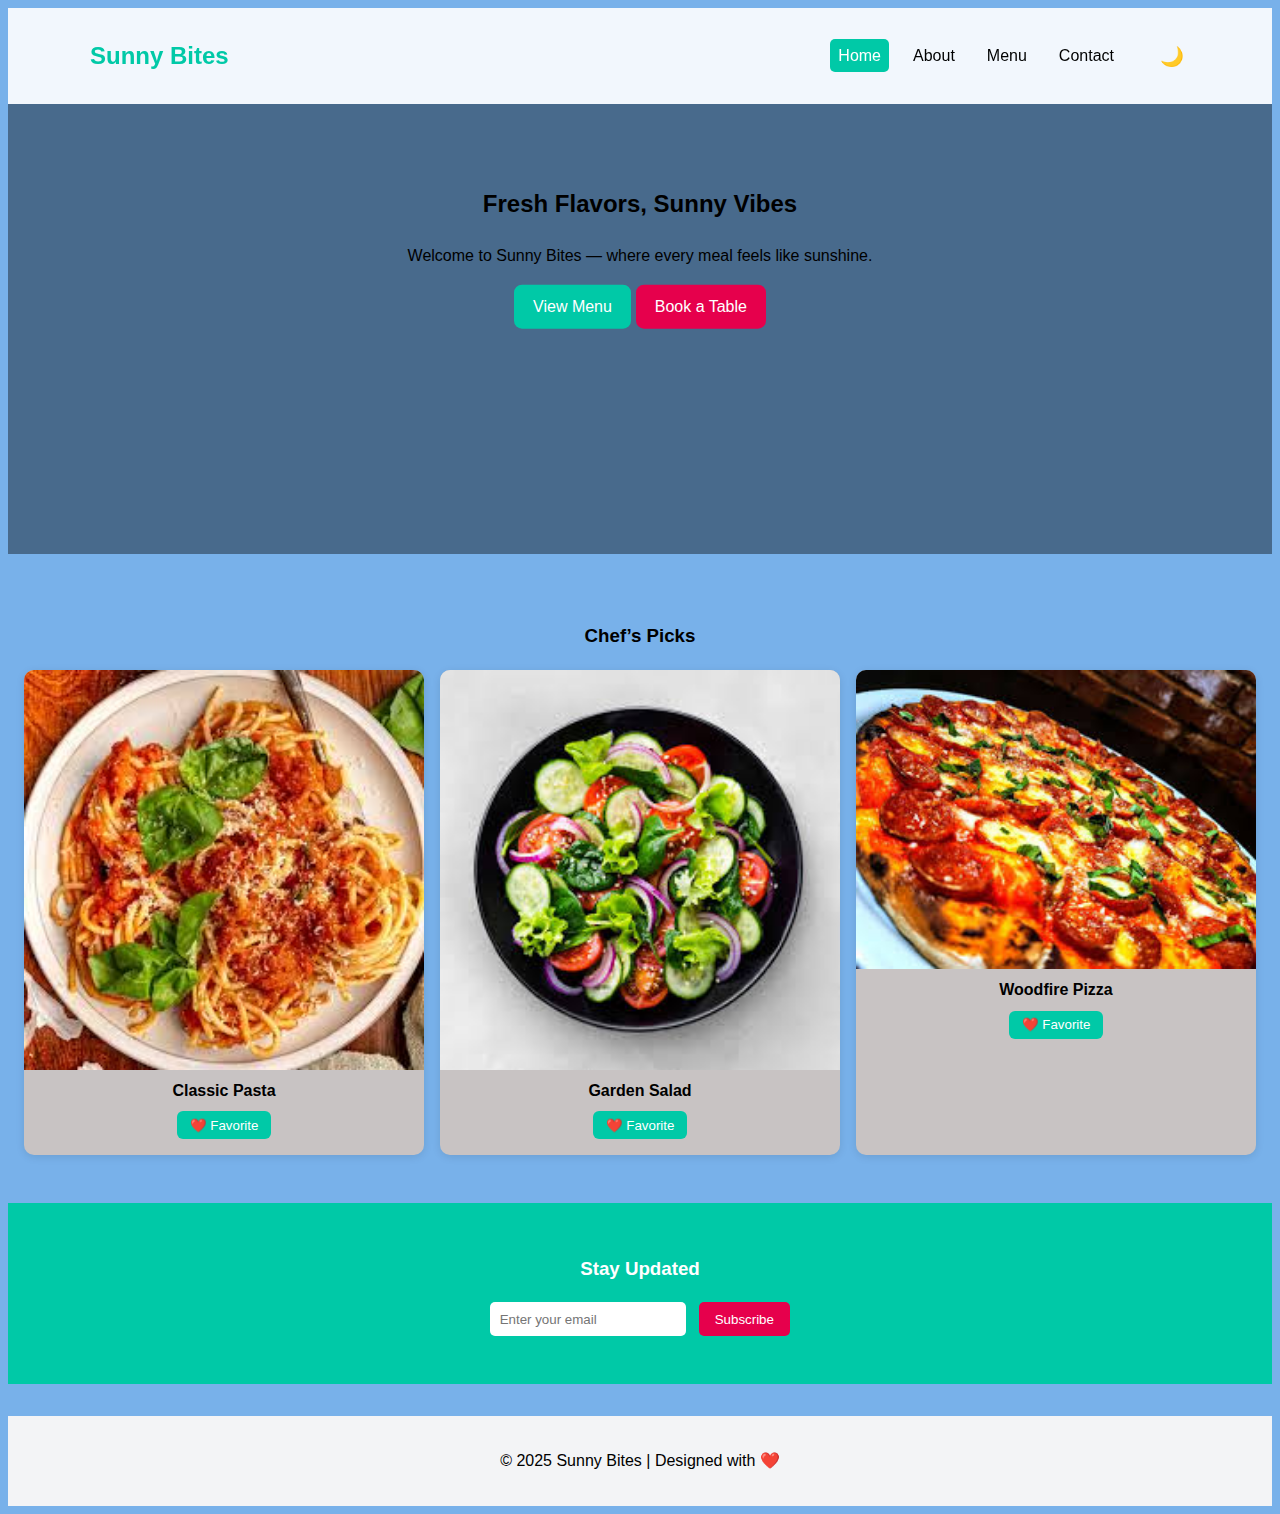
<file: index.html>
<!DOCTYPE html>
<html lang="en">
<head>
  <meta charset="UTF-8" />
  <meta name="viewport" content="width=device-width, initial-scale=1.0" />
  <title>Sunny Bites — Home</title>
  <link rel="stylesheet" href="css/style.css" />
</head>
<body>
  <!-- Skip to Content -->
  <a href="#main-content" class="skip-link">Skip to Content</a>

  <!-- Header -->
  <header class="site-header">
    <div class="container nav-container">
      <h1 class="logo">Sunny Bites</h1>
      <nav>
        <ul class="nav-links" id="navLinks">
          <li><a href="index.html" class="active">Home</a></li>
          <li><a href="about.html">About</a></li>
          <li><a href="menu.html">Menu</a></li>
          <li><a href="contact.html">Contact</a></li>
          <button class="menu-toggle" id="menuToggle" aria-label="Toggle Menu">☰</button>
          <button class="theme-toggle" id="themeToggle" aria-label="Toggle Theme">🌙</button>
        </ul>
      </nav>
    </div>
  </header>

  <!-- Hero -->
 <section class="hero">
  <div class="hero-overlay"></div>
  <div class="hero-content">
    <h2>Fresh Flavors, Sunny Vibes</h2>
    <p>Welcome to Sunny Bites — where every meal feels like sunshine.</p>
    <div class="cta-buttons">
      <a href="menu.html" class="btn">View Menu</a>
      <a href="contact.html" class="btn secondary">Book a Table</a>
    </div>
  </div>
</section>


  <!-- Main Content -->
  <main id="main-content">
    <section class="features">
      <h3>Chef’s Picks</h3>
      <div class="card-grid">
        <div class="card">
          <img src="[data-uri]" alt="Pasta dish" />
          <h4>Classic Pasta</h4>
          <button class="favorite-btn">❤️ Favorite</button>
        </div>
        <div class="card">
          <img src="[data-uri]" alt="Fresh salad" />
          <h4>Garden Salad</h4>
          <button class="favorite-btn">❤️ Favorite</button>
        </div>
        <div class="card">
          <img src="[data-uri]" alt="Delicious pizza" />
          <h4>Woodfire Pizza</h4>
          <button class="favorite-btn">❤️ Favorite</button>
        </div>
      </div>
    </section>

    <!-- Newsletter -->
    <section class="newsletter">
      <h3>Stay Updated</h3>
      <form id="newsletterForm">
        <input type="email" placeholder="Enter your email" required />
        <button type="submit" class="btn">Subscribe</button>
      </form>
      <p id="newsletterMsg"></p>
    </section>
  </main>

  <!-- Footer -->
  <footer class="site-footer">
    <p>© 2025 Sunny Bites | Designed with ❤️</p>
  </footer>

  <script src="js/script.js"></script>
</body>
</html>
</file>
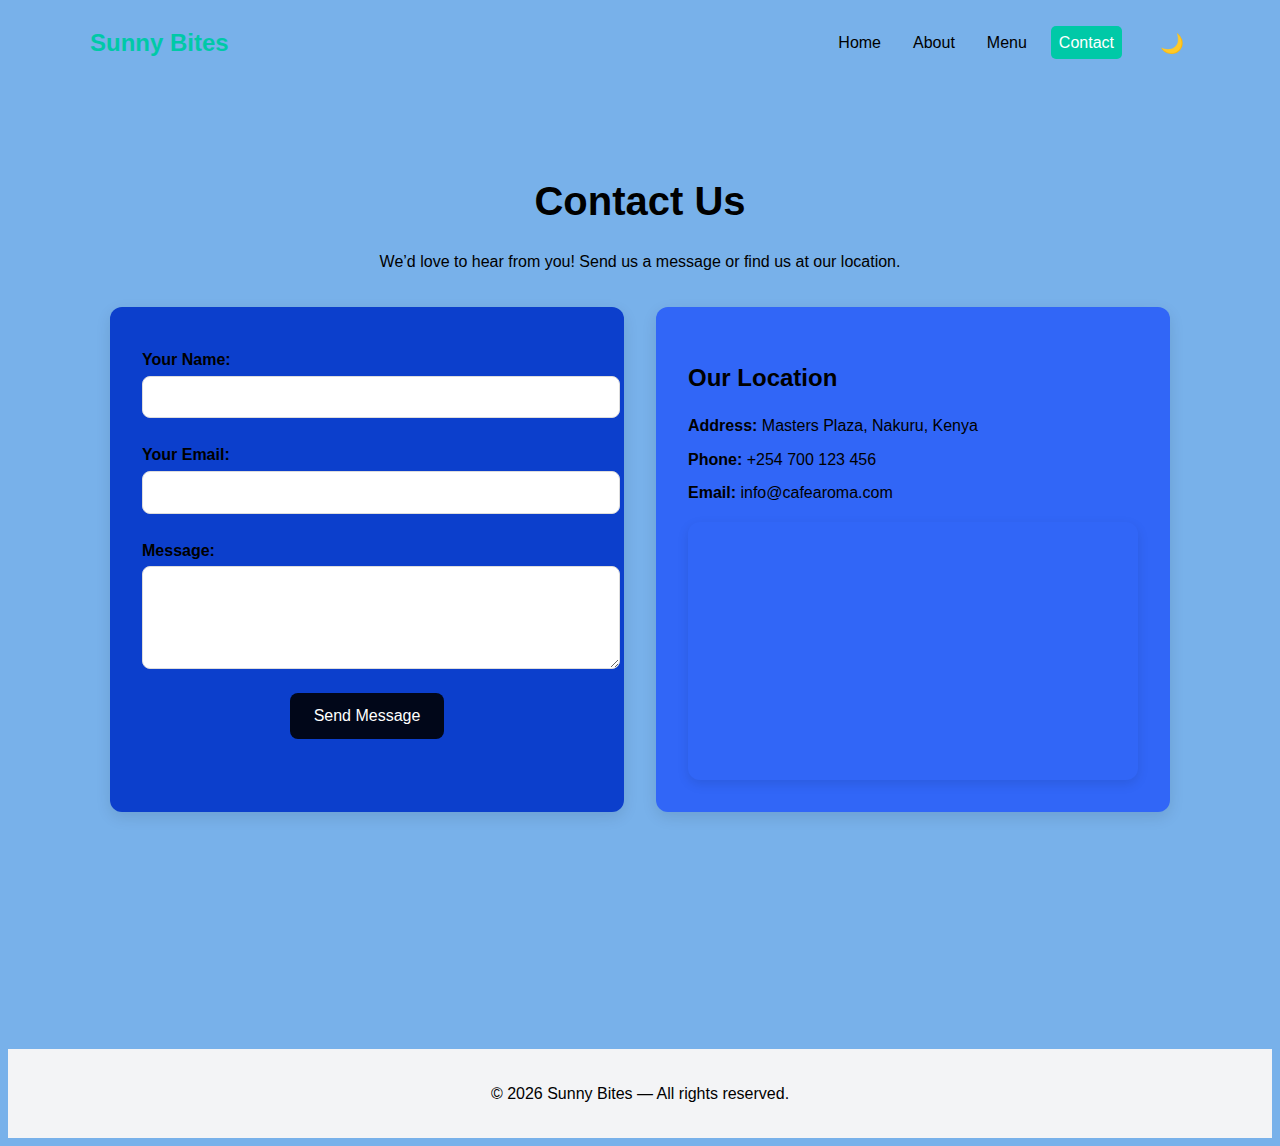
<file: contact.html>
<!DOCTYPE html>
<html lang="en">
<head>
  <meta charset="UTF-8">
  <meta name="viewport" content="width=device-width, initial-scale=1.0">
  <title>Sunny Bites - Contact</title>
  <meta name="description" content="Get in touch with Café Aroma in Masters Plaza, Nakuru Kenya. Send us a message or find our location on Google Maps.">
  <meta name="keywords" content="Café Aroma Nakuru, contact cafe, restaurant Nakuru, Masters Plaza cafe, coffee shop Kenya">
  <link rel="stylesheet" href="css/style.css">
</head>
<body>
  <!-- Header -->
 <header>
  <div class="container nav-container">
    <h1 class="logo">Sunny Bites</h1>
    <nav>
      <ul class="nav-links">
        <li><a href="index.html">Home</a></li>
        <li><a href="about.html">About</a></li>
        <li><a href="menu.html">Menu</a></li>
        <li><a href="contact.html" class="active">Contact</a></li>
        <button class="menu-toggle" id="menuToggle" aria-label="Toggle Menu">☰</button>
          <button class="theme-toggle" id="themeToggle" aria-label="Toggle Theme">🌙</button>
      </ul>
    </nav>
  </div>
</header>

  <!-- Contact Section -->
  <main class="contact-page">
    <h1>Contact Us</h1>
    <p>We’d love to hear from you! Send us a message or find us at our location.</p>

    <div class="contact-container">
      <!-- Contact Form -->
      <div class="contact-form">
        <form id="contactForm">
          <label for="name">Your Name:</label>
          <input type="text" id="name" name="name" required>

          <label for="email">Your Email:</label>
          <input type="email" id="email" name="email" required>

          <label for="message">Message:</label>
          <textarea id="message" name="message" rows="5" required></textarea>

          <button type="submit">Send Message</button>
        </form>
        <p id="formResponse"></p>
      </div>

      <!-- Contact Info -->
      <div class="contact-info">
        <h2>Our Location</h2>
        <p><strong>Address:</strong> Masters Plaza, Nakuru, Kenya</p>
        <p><strong>Phone:</strong> +254 700 123 456</p>
        <p><strong>Email:</strong> info@cafearoma.com</p>

        <div class="map-container">
          <iframe 
            src="https://www.google.com/maps?q=Masters+Plaza,+Nakuru,+Kenya&output=embed"
            width="100%" height="250" style="border:0;" allowfullscreen="" loading="lazy">
          </iframe>
        </div>
      </div>
    </div>
  </main>

  <!-- Footer -->
   <footer class="site-footer">
    <div class="container center">
      <p class="muted">© <span id="year"></span> Sunny Bites — All rights reserved.</p>
    </div>
  </footer>

  <!-- Keep only the main script (mobile nav + theme toggle, etc.) -->
  <script src="js/script.js"></script>
  <script>
    // Set year in footer (small snippet)
    document.getElementById('year').textContent = new Date().getFullYear();
  </script>
</body>
</html>
</file>
<file: css/style.css>
:root {
  --bg: #78b1ea;          /* very light background */
  --text: #000;        /* dark text */
  --muted: #000;      /* softer gray text */
  --card-bg: #c8c3c3;     /* white cards */
  --header-bg: rgba(255, 255, 255, 0.9);
  --footer-bg: #f3f4f6;

  --accent: #00c9a7;      /* teal */
  --accent-hover: #00a383;
  --secondary: #e6004c;   /* pink but softer */
  --highlight: #fbbf24;   /* golden yellow */

  --btn-bg: var(--accent);
  --btn-text: #fff;
  --btn-secondary-bg: var(--secondary);
  --btn-secondary-text: #fff;

  --overlay: rgba(0, 0, 0, 0.4);
}

body.dark {
  --bg: #0d0d0d;
  --text: #e5e5e5;
  --muted: #9ca3af;
  --card-bg: #1a1a1a;
  --header-bg: rgba(53, 51, 51, 0.9);
  --footer-bg: rgba(53, 51, 51, 0.9);

  --accent: #00f5d4;   /* neon teal */
  --accent-hover: #00c9a7;
  --secondary: #ff0054; /* neon pink */
  --highlight: #f9c80e; /* neon yellow */

  --btn-bg: var(--accent);
  --btn-text: #000;
  --btn-secondary-bg: var(--secondary);
  --btn-secondary-text: #fff;

  --overlay: rgba(0, 0, 0, 0.7);
}


body {
  font-family: Arial, sans-serif;
  line-height: 1.6;
  background: var(--bg);
  color: var(--text);
  transition: background 0.3s, color 0.3s;
}

.container { width: 90%; max-width: 1100px; margin: auto; }

/* ========== HEADER ========== */
.site-header {
  position: sticky; top: 0; z-index: 1000;
  background: var(--header-bg);
  backdrop-filter: blur(8px);
  padding: 0.8rem 0;
}
.logo { font-size: 1.5rem; font-weight: bold; color: var(--accent); }
.nav-container { display: flex; justify-content: space-between; align-items: center;border: none;width: 100%; }
.nav-links { list-style: none; display: flex; gap: 1rem; }
.nav-links a {
  text-decoration: none; color: var(--text);
  padding: 0.5rem; border-radius: 5px;
}
.nav-links a.active, .nav-links a:hover {
  background: var(--accent);
  color: var(--btn-text);
}
.menu-toggle { display: none; font-size: 1.5rem; background: none; border: none; cursor: pointer; }
.theme-toggle { margin-left: 1rem; background: none; border: none; cursor: pointer; font-size: 1.2rem; }

/* ========== HERO ========== */
.hero {
  position: relative; height: 80vh;
  background: url("https://source.unsplash.com/1600x900/?restaurant,food") center/cover no-repeat;
  display: flex; align-items: center; justify-content: center;
  color: #fff; text-align: center;
}
.hero-overlay { position: absolute; top: 0; left: 0; width: 100%; height: 100%; background: var(--overlay); }
.hero-content { position: relative; z-index: 1; }
.btn {
  display: inline-block; padding: 0.6rem 1.2rem;
  background: var(--btn-bg); color: var(--btn-text); text-decoration: none;
  border-radius: 8px; transition: 0.3s;
}
.btn:hover { transform: scale(1.05); background: var(--accent-hover); }
.btn.secondary { background: var(--btn-secondary-bg); color: var(--btn-secondary-text); }

/* ========== FEATURES ========== */
.features { padding: 3rem 1rem; text-align: center; }
.card-grid { display: grid; grid-template-columns: repeat(auto-fit, minmax(250px, 1fr)); gap: 1rem; margin-top: 1rem; }
.card {
  background: var(--card-bg); border-radius: 10px; overflow: hidden;
  box-shadow: 0 2px 8px rgba(0,0,0,0.1); transition: transform 0.3s;
}
.card:hover { transform: translateY(-5px); }
.card img { width: 100%; display: block; }
.card h4 { margin: 0.5rem; }
.favorite-btn {
  display: block; margin: 0.5rem auto 1rem; border: none;
  background: var(--btn-bg); color: var(--btn-text); padding: 0.4rem 0.8rem;
  border-radius: 6px; cursor: pointer; transition: 0.3s;
}
.favorite-btn:hover { background: var(--accent-hover); }

/* ========== NEWSLETTER ========== */
.newsletter { padding: 2rem; text-align: center; background: var(--accent); color: var(--btn-text); }
.newsletter input { padding: 0.6rem; border: none; border-radius: 5px; margin-right: 0.5rem; }
.newsletter button {
  padding: 0.6rem 1rem; border: none; border-radius: 5px;
  background: var(--btn-secondary-bg); color: var(--btn-secondary-text); cursor: pointer;
}

/* ========== FOOTER ========== */
.site-footer { padding: 1rem; text-align: center; background: var(--footer-bg); color: var(--text); margin-top: 2rem; }

/* ========== SKIP LINK ========== */
.skip-link { position: absolute; left: -100%; top: auto; width: 1px; height: 1px; overflow: hidden; }
.skip-link:focus { left: auto; top: auto; width: auto; height: auto; background: var(--accent); color: #fff; padding: 0.5rem; }

/* ========== RESPONSIVE NAV ========== */
@media(max-width: 768px) {
  .nav-links { 
    position: absolute; top: 60px; right: 0;
    background: var(--bg); flex-direction: column; width: 200px; padding: 1rem;
    display: none;
  }
  .nav-links.show { display: flex; }
  .menu-toggle { display: inline-block; }
}

/* ======== ABOUT PAGE HERO ======== */
.hero {
  background-image: url("https://images.unsplash.com/photo-1635259457519-738a9802ca5a?w=500&auto=format&fit=crop&q=60");
  height: 50vh;
}
.hero-content { color: var(--text); top: 0%; transform: translateY(-50%); }

/* ======== MISSION ======== */
.mission { background: var(--card-bg); padding: 4rem 2rem; text-align: center; }
.mission h2 { font-size: 2rem; margin-bottom: 1rem; }
.mission p { font-size: 1.1rem; line-height: 1.6; color: var(--text); }

/* ======== TEAM ======== */
.team { padding: 60px 20px; text-align: center; }
.team h2 { margin-bottom: 40px; font-size: 2rem; color: var(--text); }
.team-grid { display: grid; grid-template-columns: repeat(auto-fit, minmax(240px, 1fr)); gap: 2rem; margin-top: 2rem; }
.team-member { perspective: 1000px; }
.card-inner { position: relative; width: 100%; height: 320px; transform-style: preserve-3d; transition: transform 0.8s ease; }
.team-member:hover .card-inner { transform: rotateY(180deg); }
.card-front,
.card-back {
  position: absolute; width: 100%; height: 100%; backface-visibility: hidden;
  border-radius: 12px; box-shadow: 0 4px 12px rgba(0,0,0,0.15);
  display: flex; flex-direction: column; justify-content: center; align-items: center;
  padding: 1rem; background: var(--card-bg); color: var(--text);
}
.card-front img { width: 100px; height: 100px; border-radius: 50%; object-fit: cover; margin-bottom: 1rem; border: 3px solid var(--accent); }
.card-back { transform: rotateY(180deg); background: var(--accent); color: #fff; }

/* ======== MENU  ======== */
.menu-section-container {
  padding: 3.5rem 1rem;
  max-width: 2000px;
  margin: 0 auto;
  text-align: center;
  background-image: url("data:image/jpeg;base64,..."); /* keep your image */
  background-size: cover;
  background-position: center center; /* keeps the focus in the middle */
  background-repeat: no-repeat;
  height: 180vh;
  position: relative;
  z-index: 1;
}

/* Overlay to dim the background */
.menu-section-container::before {
  content: "";
  position: absolute;
  top: 0;
  left: 0;
  right: 0;
  bottom: 0;
  /* adjust opacity (0.3 = lighter, 0.6 = darker) */
  z-index: -1;
}

.menu-section h1 { font-size: 2.2rem; margin-bottom: .5rem; }
.menu-section .muted { color: var(--muted, #000); }
.menu-category { margin: 2.25rem 0; }
.menu-category h2 { font-size: 1.4rem; margin-bottom: 1rem; font-weight: 700; }
.menu-grid { display: grid; gap: 1.25rem; grid-template-columns: repeat(auto-fit, minmax(240px, 1fr)); }
.menu-item {
  background: #fff; border-radius: 12px; overflow: hidden;
  box-shadow: 0 8px 20px rgba(11,14,20,0.06);
  transition: transform .28s ease, box-shadow .28s ease;
  display: flex; flex-direction: column;
}
.menu-item img { width: 100%; height: 160px; object-fit: cover; }
.menu-meta { padding: 1rem; flex: 1; display: flex; flex-direction: column; }
.menu-meta h3 { margin: 0 0 .35rem; font-size: 1.05rem; }
.menu-meta p { margin: 0 0 .75rem; color: var(--muted, #0c0e12); font-size: .95rem; flex: 1; }
.price { font-weight: 700; color: #ffb703; font-size: 1rem; text-align: right; }
.menu-item:hover { transform: translateY(-6px); box-shadow: 0 14px 30px rgba(11,14,20,0.12); }
@media (max-width: 640px) {
  .menu-item img { height: 140px; }
  .menu-meta { padding: 0.85rem; }
  .menu-section { padding: 2rem 1rem; }
}
/* ======== CONTACT ======== */
.contact-page {
  padding: 4rem 2rem;
  text-align: center;
  background-repeat: no-repeat;
  height: 90vh;
  position: relative;
}
.contact-page h1 {
  font-size: 2.5rem; margin-bottom: 0.5rem; color: var(--text);
}
.contact-page p { margin-bottom: 2rem; color: var(--muted, #000); }
.contact-container {
  display: flex; gap: 2rem; flex-wrap: wrap;
  justify-content: center; max-width: 1100px; margin: 0 auto;
}

/* Contact Form (card) */
.contact-form {
  flex: 1 1 300px;
  max-width: 450px; /* ✅ size limit */
  background: #0c3fcc;
  padding: 2rem;
  border-radius: 12px;
  box-shadow: 0 5px 15px rgba(0,0,0,0.1);
  transition: transform 0.3s ease;
}
.contact-form:hover { transform: translateY(-5px); }
.contact-form label {
  display: block; text-align: left; margin: 0.5rem 0 0.2rem; font-weight: 600;
}
.contact-form input,
.contact-form textarea {
  width: 100%; padding: 0.8rem;
  border: 1px solid #ddd; border-radius: 8px;
  margin-bottom: 1rem; transition: border-color 0.3s;
}
.contact-form input:focus,
.contact-form textarea:focus {
  border-color: #4137d6; outline: none;
}
.contact-form button {
  background: #010719; color: #fff;
  padding: 0.9rem 1.5rem; border: none; border-radius: 8px;
  cursor: pointer; transition: background 0.3s ease;
  font-size: 1rem;
}
.contact-form button:hover { background: #e68a00; }

/* Contact Info (card) */
.contact-info {
  flex: 1 1 300px;
  max-width: 450px; /* ✅ size limit */
  text-align: left;
  padding: 2rem;
  background: #3166f7;
  border-radius: 12px;
  box-shadow: 0 5px 15px rgba(0,0,0,0.1);
}
.contact-info h2 { margin-bottom: 1rem; color: #000; }
.contact-info p { margin: 0.5rem 0; color: #000; }

.map-container {
  margin-top: 1rem;
  border-radius: 12px;
  overflow: hidden;
  box-shadow: 0 4px 12px rgba(0,0,0,0.1);
}
/* ======== ANIMATIONS ======== */
.shake { animation: shake 0.4s ease; }
@keyframes shake {
  0% { transform: translateX(0); }
  25% { transform: translateX(-5px); }
  50% { transform: translateX(5px); }
  75% { transform: translateX(-5px); }
  100% { transform: translateX(0); }
}
.success-modal { position: fixed; top: 0; left: 0; width: 100%; height: 100%; background: var(--overlay);
  display: flex; align-items: center; justify-content: center; visibility: hidden; opacity: 0;
  transition: visibility 0s, opacity 0.3s ease; z-index: 999;
}
.success-modal.active { visibility: visible; opacity: 1; }
.success-content { background: var(--card-bg); padding: 2rem; border-radius: 12px; text-align: center; }
.success-content h2 { margin-bottom: 1rem; color: var(--secondary); }
.success-content button { background: var(--secondary); color: #fff; margin-top: 1rem; border: none; border-radius: 8px; padding: 0.6rem 1.2rem; }
.success-content button:hover { background: var(--accent-hover); }
</file>
